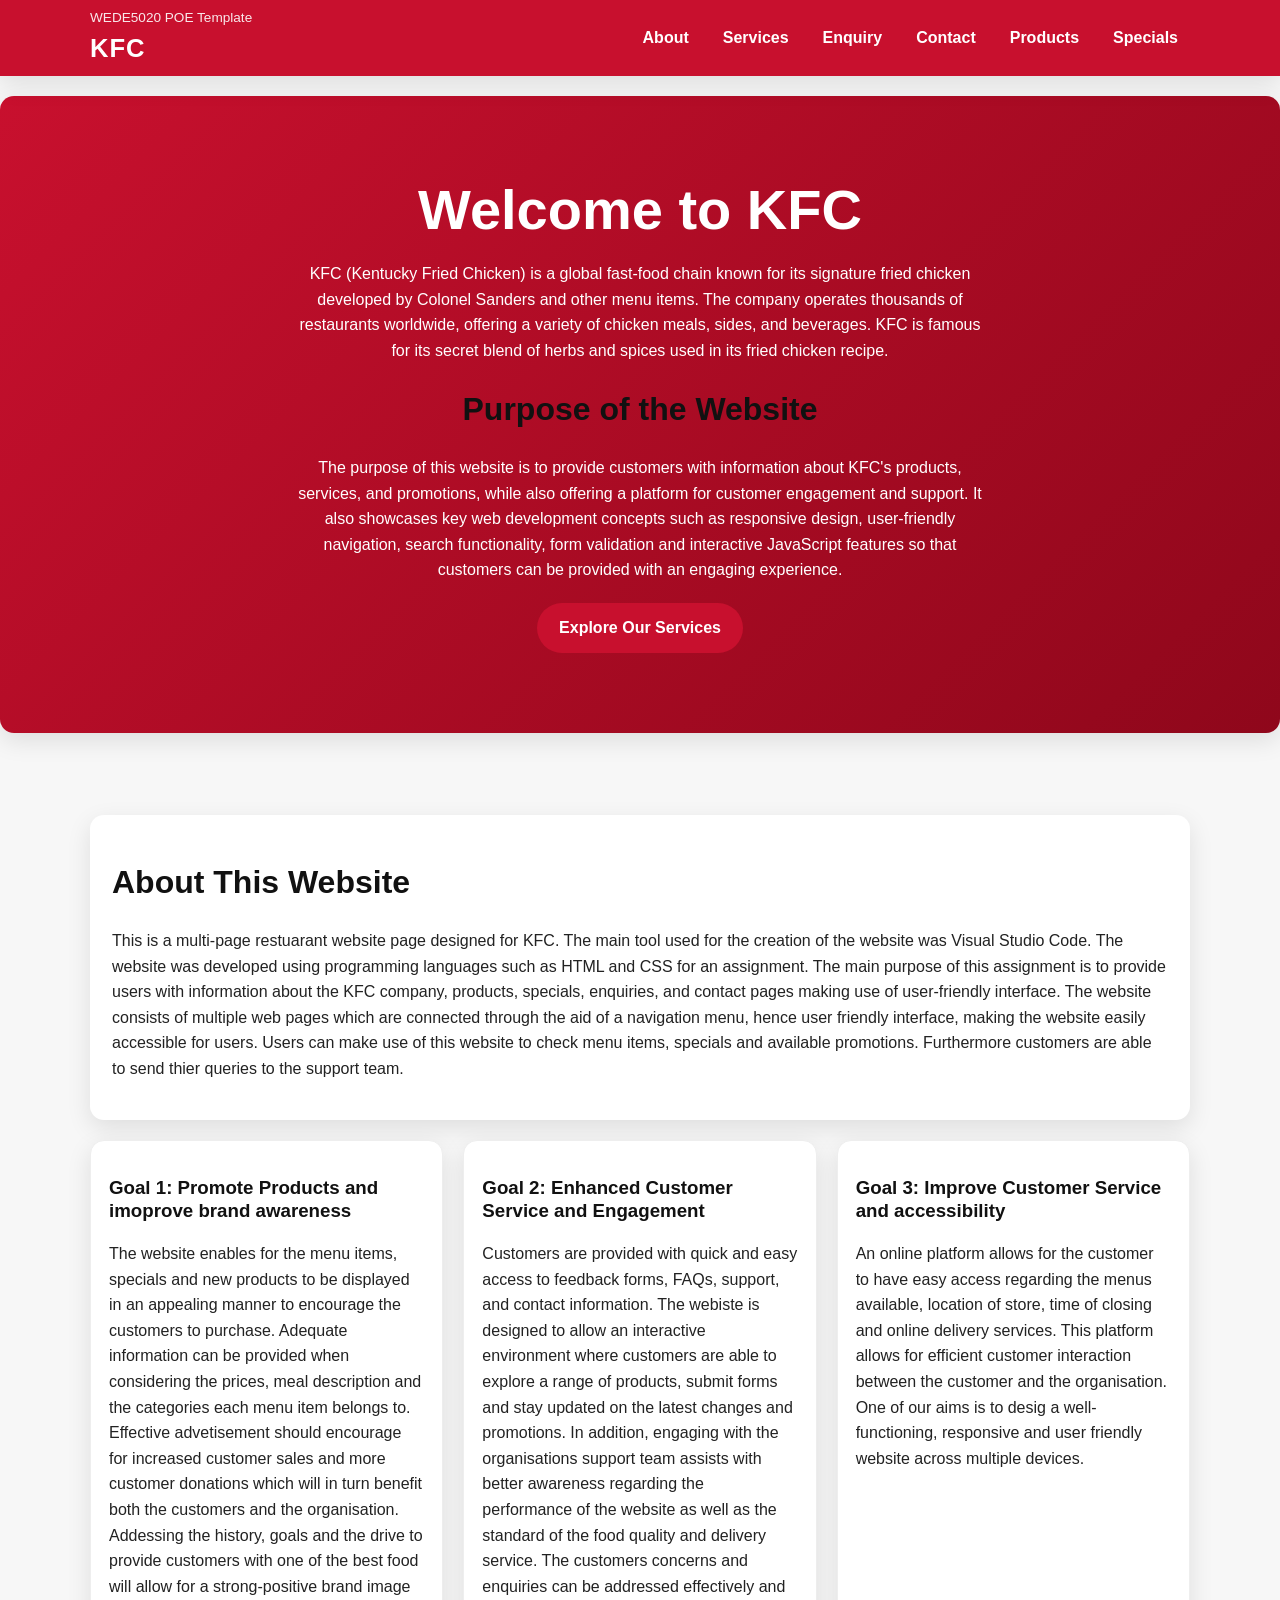
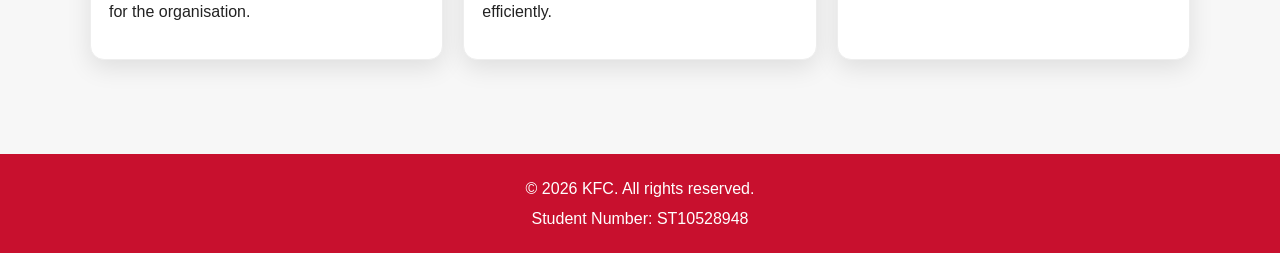
<file: index.html>
<!DOCTYPE html>
<html lang="en">
<head>
  <title>Home | WEDE5020 POE Website</title>

  <meta charset="UTF-8">
  <meta name="viewport" content="width=device-width, initial-scale=1.0">
  <meta name="description" content="TODO: Write a short page description for search engines.">
  <meta name="keywords" content="TODO, replace, with, relevant, keywords">
  <meta name="author" content="Student Name">
  <link rel="stylesheet" href="style.css">
  <script defer src="main.js"></script>
</head>
<body>
  <header class="site-header">
    <div class="container header-layout">
      <div>
        <p class="site-tag">WEDE5020 POE Template</p>
        <strong>KFC</strong>
      </div>
    <nav aria-label="Primary">
      <ul class="nav-list">
        <li><a href="about.html">About</a></li>
        <li><a href="services.html">Services</a></li>
        <li><a href="enquiry.html">Enquiry</a></li>
        <li><a href="contact.html">Contact</a></li>
        <li><a href="products.html">Products</a></li>
        <li><a href="specials.html">Specials</a></li>
      </ul>
  </nav>
    </div>
  </header>

    <section class="hero">
      <div class="container">
        <h1>Welcome to KFC</h1>
        <p>KFC (Kentucky Fried Chicken) is a global fast-food chain known for its signature fried chicken developed by Colonel Sanders and 
          other menu items. The company operates thousands of restaurants worldwide, offering a variety of chicken meals, sides, and beverages.
          KFC is famous for its secret blend of herbs and spices used in its fried chicken recipe.</p>
        <h2>Purpose of the Website</h2>
        <p>The purpose of this website is to provide customers with information about KFC's products, services, and promotions, while also offering
           a platform for customer engagement and support. It also showcases key web development concepts such as responsive design, user-friendly 
           navigation, search functionality, form validation and interactive JavaScript features so that customers can be provided with an engaging
           experience.</p>
        <a class="button" href="services.html">Explore Our Services</a>
      </div>
    </section>

    <main class="container">
      <section>
        <h2>About This Website</h2>
        <p>This is a multi-page restuarant website page designed for KFC. The main tool used for the creation of the website was Visual Studio Code. 
          The website was developed using programming languages such as HTML and CSS for an assignment. The main purpose of this
          assignment is to provide users with information about the KFC company, products, specials, enquiries, and contact pages 
          making use of user-friendly interface. The website consists of multiple web pages which are connected through the aid of a navigation menu,
          hence user friendly interface, making the website easily accessible for users. Users can make use of this website to check menu items,
          specials and available promotions. Furthermore customers are able to send thier queries to the support team.</p>
      </section>

      <section class="card-grid">
        <article class="card">
          <h3>Goal 1: Promote Products and imoprove brand awareness</h3>
          <p>The website enables for the menu items, specials and new products to be displayed in an appealing manner to encourage the customers to purchase.
            Adequate information can be provided when considering the prices, meal description and the categories each menu item belongs to.
            Effective advetisement should encourage for increased customer sales and more customer donations which will in turn benefit both the customers and the organisation.
            Addessing the history, goals and the drive to provide customers with one of the best food will allow for a strong-positive brand image for the organisation.
          </p>
        </article>
        <article class="card">
          <h3>Goal 2: Enhanced Customer Service and Engagement</h3>
          <p>Customers are provided with quick and easy access to feedback forms, FAQs, support, and contact information.
            The webiste is designed to allow an interactive environment where customers are able to explore a range of products, submit forms and stay updated on the latest changes and promotions.
            In addition, engaging with the organisations support team assists with better awareness regarding the performance of the website as well as the standard of the food quality and delivery service.
            The customers concerns and enquiries can be addressed effectively and efficiently.
          </p>
        </article>
        <article class="card">
          <h3>Goal 3: Improve Customer Service and accessibility</h3>
          <p>An online platform allows for the customer to have easy access regarding the menus available, location of store, time of closing and online delivery services.
            This platform allows for efficient customer interaction between the customer and the organisation.
            One of our aims is to desig a well-functioning, responsive and user friendly website across multiple devices.</p>
        </article>
      </section>
    </main>

  <footer class="site-footer">
    <div class="container">
      <p>&copy; 2026 KFC. All rights reserved.</p>
      <p>Student Number: ST10528948</p>
    </div>
  </footer>
</body>
</html>
</file>
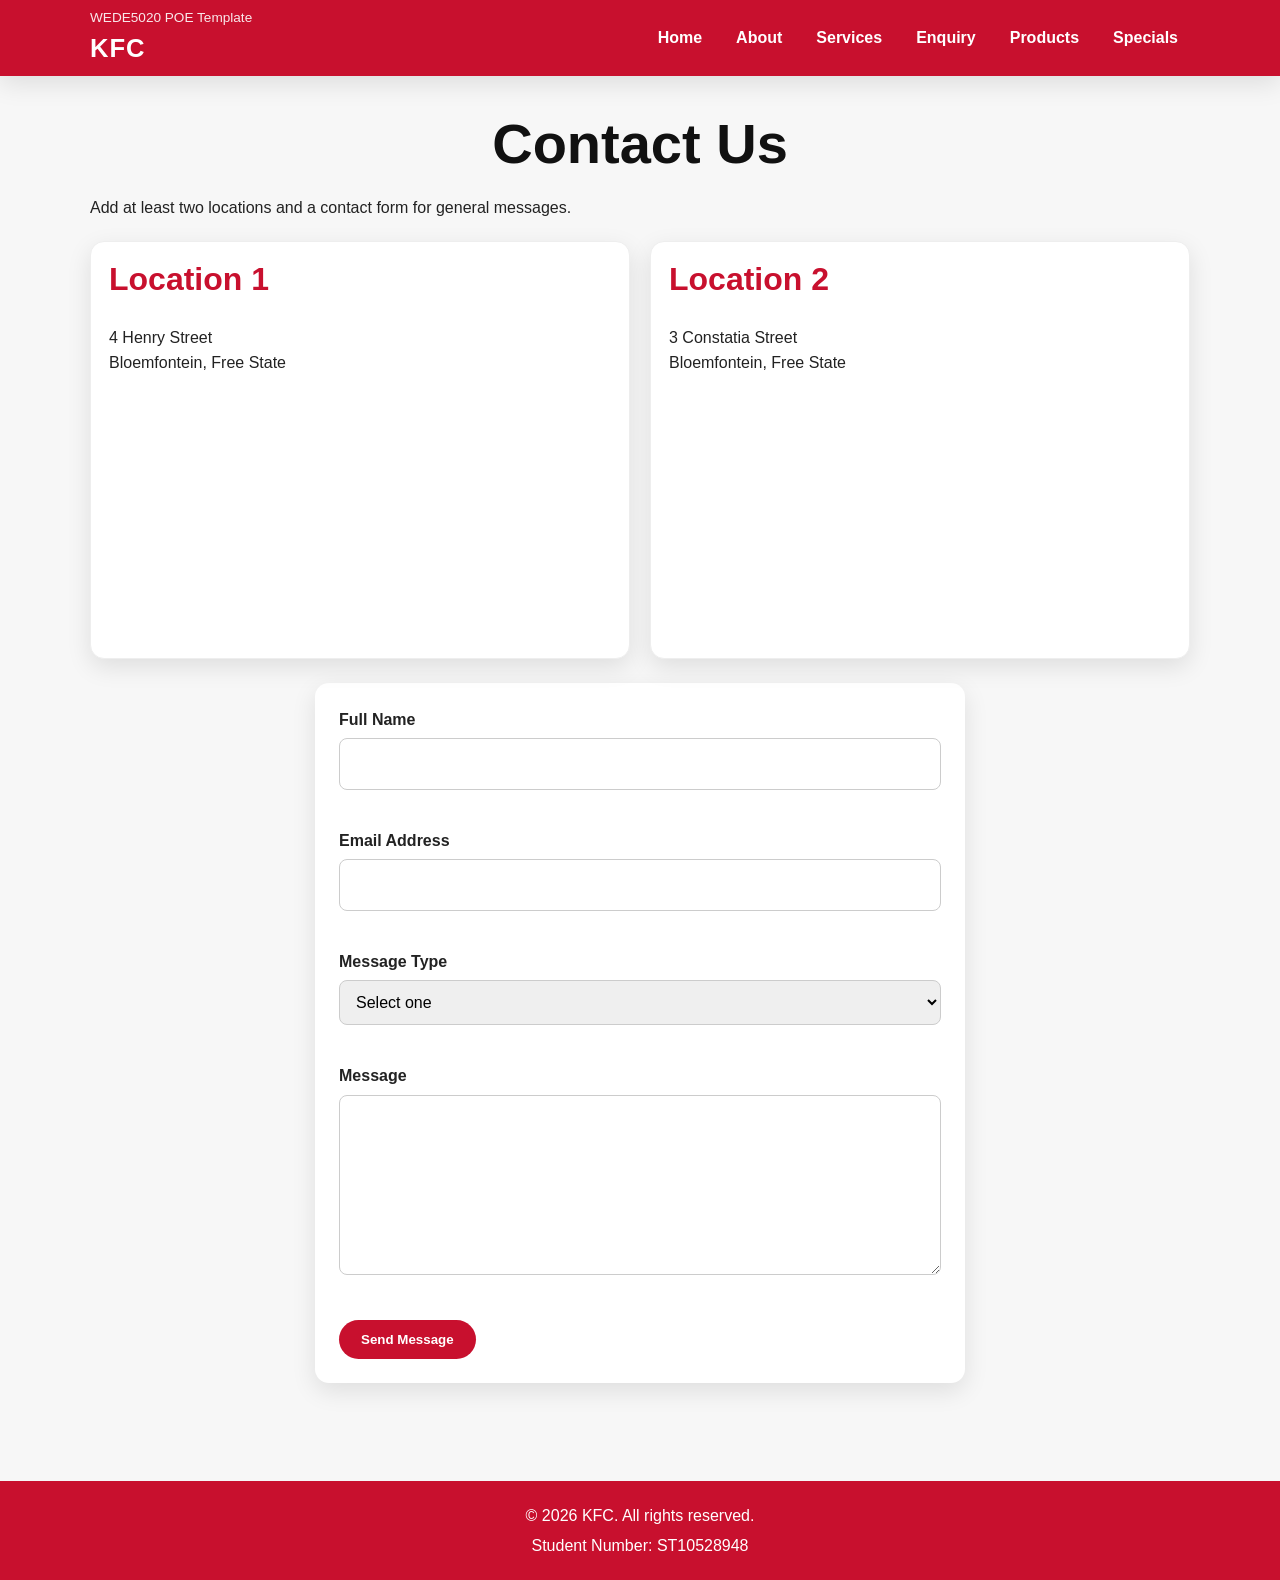
<file: contact.html>
<!DOCTYPE html>
<html lang="en">
<head>
  <title>Contact | WEDE5020 POE Website</title>

  <meta charset="UTF-8">
  <meta name="viewport" content="width=device-width, initial-scale=1.0">
  <meta name="description" content="TODO: Write a short page description for search engines.">
  <meta name="keywords" content="TODO, replace, with, relevant, keywords">
  <meta name="author" content="Student Name">
  <link rel="stylesheet" href="style.css">
  <script defer src="contact.js"></script>
</head>
<body>
  <header class="site-header">
    <div class="container header-layout">
      <div>
        <p class="site-tag">WEDE5020 POE Template</p>
        <strong>KFC</strong>
      </div>
<nav aria-label="Primary">
  <ul class="nav-list">
    <li><a href="index.html">Home</a></li>
    <li><a href="about.html">About</a></li>
    <li><a href="services.html">Services</a></li>
    <li><a href="enquiry.html">Enquiry</a></li>
    <li><a href="products.html">Products</a></li>
    <li><a href="specials.html">Specials</a></li>
  </ul>
</nav>

    </div>
  </header>

    <main class="container">
      <h1>Contact Us</h1>
      <p>Add at least two locations and a contact form for general messages.</p>

      <section class="card-grid">
        <article class="card">
          <h2>Location 1</h2>
          <p>4 Henry Street<br>Bloemfontein, Free State</p>
          <iframe title="Map location 1" src="https://www.google.com/maps?q=Bloemfontein&output=embed" loading="lazy"></iframe>
        </article>
        <article class="card">
          <h2>Location 2</h2>
          <p>3 Constatia Street<br>Bloemfontein, Free State</p>
          <iframe title="Map location 2" src="https://www.google.com/maps?q=Johannesburg&output=embed" loading="lazy"></iframe>
        </article>
      </section>

      <form id="contactForm" action="mailto:replace@example.com" method="post" enctype="text/plain" novalidate>
        <div class="form-group">
          <label for="contactName">Full Name</label>
          <input type="text" id="contactName" name="contactName" required minlength="3">
          <small class="error-message"></small>
        </div>

        <div class="form-group">
          <label for="contactEmail">Email Address</label>
          <input type="email" id="contactEmail" name="contactEmail" required>
          <small class="error-message"></small>
        </div>

        <div class="form-group">
          <label for="messageType">Message Type</label>
          <select id="messageType" name="messageType" required>
            <option value="">Select one</option>
            <option value="general">General question</option>
            <option value="support">Support</option>
            <option value="compliment">Compliment</option>
            <option value="complaint">Complaint</option>
          </select>
          <small class="error-message"></small>
        </div>

        <div class="form-group">
          <label for="message">Message</label>
          <textarea id="message" name="message" rows="6" required minlength="20"></textarea>
          <small class="error-message"></small>
        </div>

        <button type="submit" class="button">Send Message</button>
      </form>
      <section id="contactResponse" class="response-box" aria-live="polite"></section>
    </main>
    <script defer src="main.js"></script>

  <footer class="site-footer">
    <div class="container">
      <p>&copy; 2026 KFC. All rights reserved.</p>
      <p>Student Number: ST10528948</p>
    </div>
  </footer>
</body>
</html>
</file>
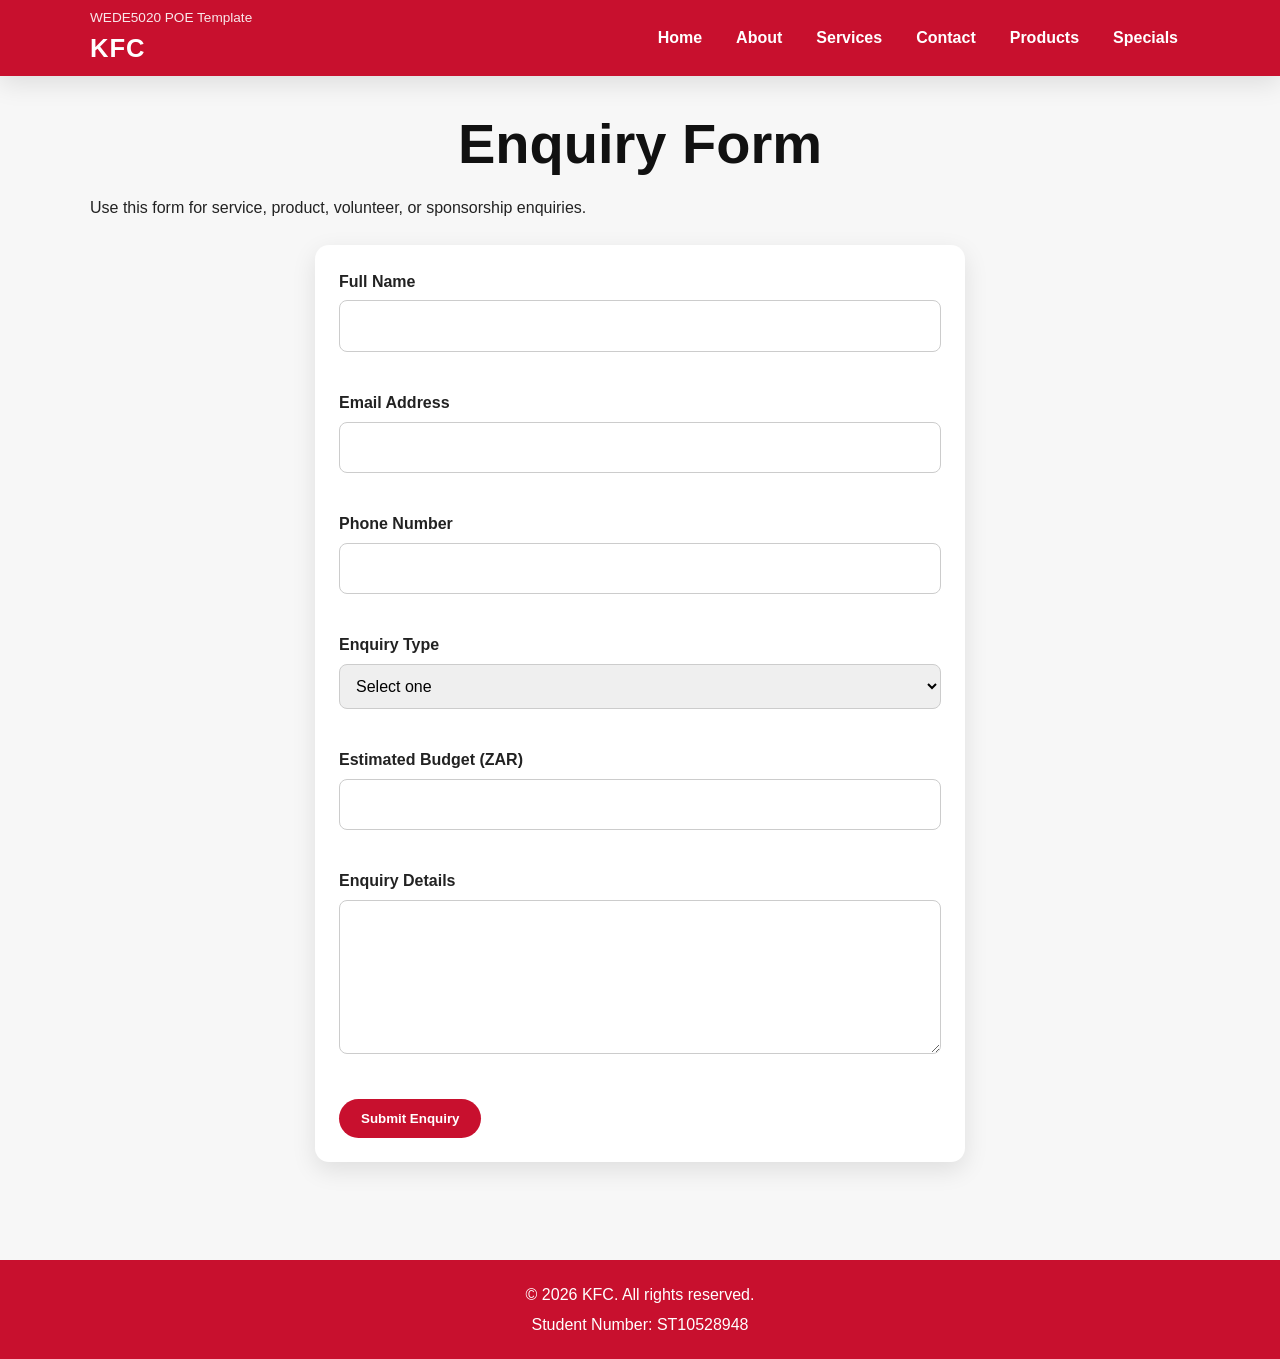
<file: enquiry.html>
<!DOCTYPE html>
<html lang="en">
<head>
  <title>Enquiry | WEDE5020 POE Website</title>

  <meta charset="UTF-8">
  <meta name="viewport" content="width=device-width, initial-scale=1.0">
  <meta name="description" content="TODO: Write a short page description for search engines.">
  <meta name="keywords" content="TODO, replace, with, relevant, keywords">
  <meta name="author" content="Lebohang">
  <link rel="stylesheet" href="style.css">
  <script defer src="enquiry.js"></script>
</head>
<body>
  <header class="site-header">
    <div class="container header-layout">
      <div>
        <p class="site-tag">WEDE5020 POE Template</p>
        <strong>KFC</strong>
      </div>
    <nav aria-label="Primary">
      <ul class="nav-list">
        <li><a href="index.html">Home</a></li>
        <li><a href="about.html">About</a></li>
        <li><a href="services.html">Services</a></li>
        <li><a href="contact.html">Contact</a></li>
        <li><a href="products.html">Products</a></li>
        <li><a href="specials.html">Specials</a></li>
      </ul>
</nav>

    </div>
  </header>

    <main class="container">
      <h1>Enquiry Form</h1>
      <p>Use this form for service, product, volunteer, or sponsorship enquiries.</p>

      <form id="enquiryForm" novalidate>
        <div class="form-group">
          <label for="fullName">Full Name</label>
          <input type="text" id="fullName" name="fullName" required minlength="3">
          <small class="error-message"></small>
        </div>

        <div class="form-group">
          <label for="email">Email Address</label>
          <input type="email" id="email" name="email" required>
          <small class="error-message"></small>
        </div>

        <div class="form-group">
          <label for="phone">Phone Number</label>
          <input type="tel" id="phone" name="phone" pattern="[0-9+ ]{10,15}" required>
          <small class="error-message"></small>
        </div>

        <div class="form-group">
          <label for="enquiryType">Enquiry Type</label>
          <select id="enquiryType" name="enquiryType" required>
            <option value="">Select one</option>
            <option value="service">Service enquiry</option>
            <option value="product">Product enquiry</option>
            <option value="volunteer">Volunteer enquiry</option>
            <option value="sponsor">Sponsor enquiry</option>
          </select>
          <small class="error-message"></small>
        </div>

        <div class="form-group">
          <label for="budget">Estimated Budget (ZAR)</label>
          <input type="number" id="budget" name="budget" min="0" step="100">
          <small class="error-message"></small>
        </div>

        <div class="form-group">
          <label for="details">Enquiry Details</label>
          <textarea id="details" name="details" rows="5" required minlength="20"></textarea>
          <small class="error-message"></small>
        </div>

        <button type="submit" class="button">Submit Enquiry</button>
      </form>

      <section id="enquiryResponse" class="response-box" aria-live="polite"></section>
    </main>
    <script defer src="main.js"></script>

  <footer class="site-footer">
    <div class="container">
      <p>&copy; 2026 KFC. All rights reserved.</p>
      <p>Student Number: ST10528948</p>
    </div>
  </footer>
</body>
</html>
</file>
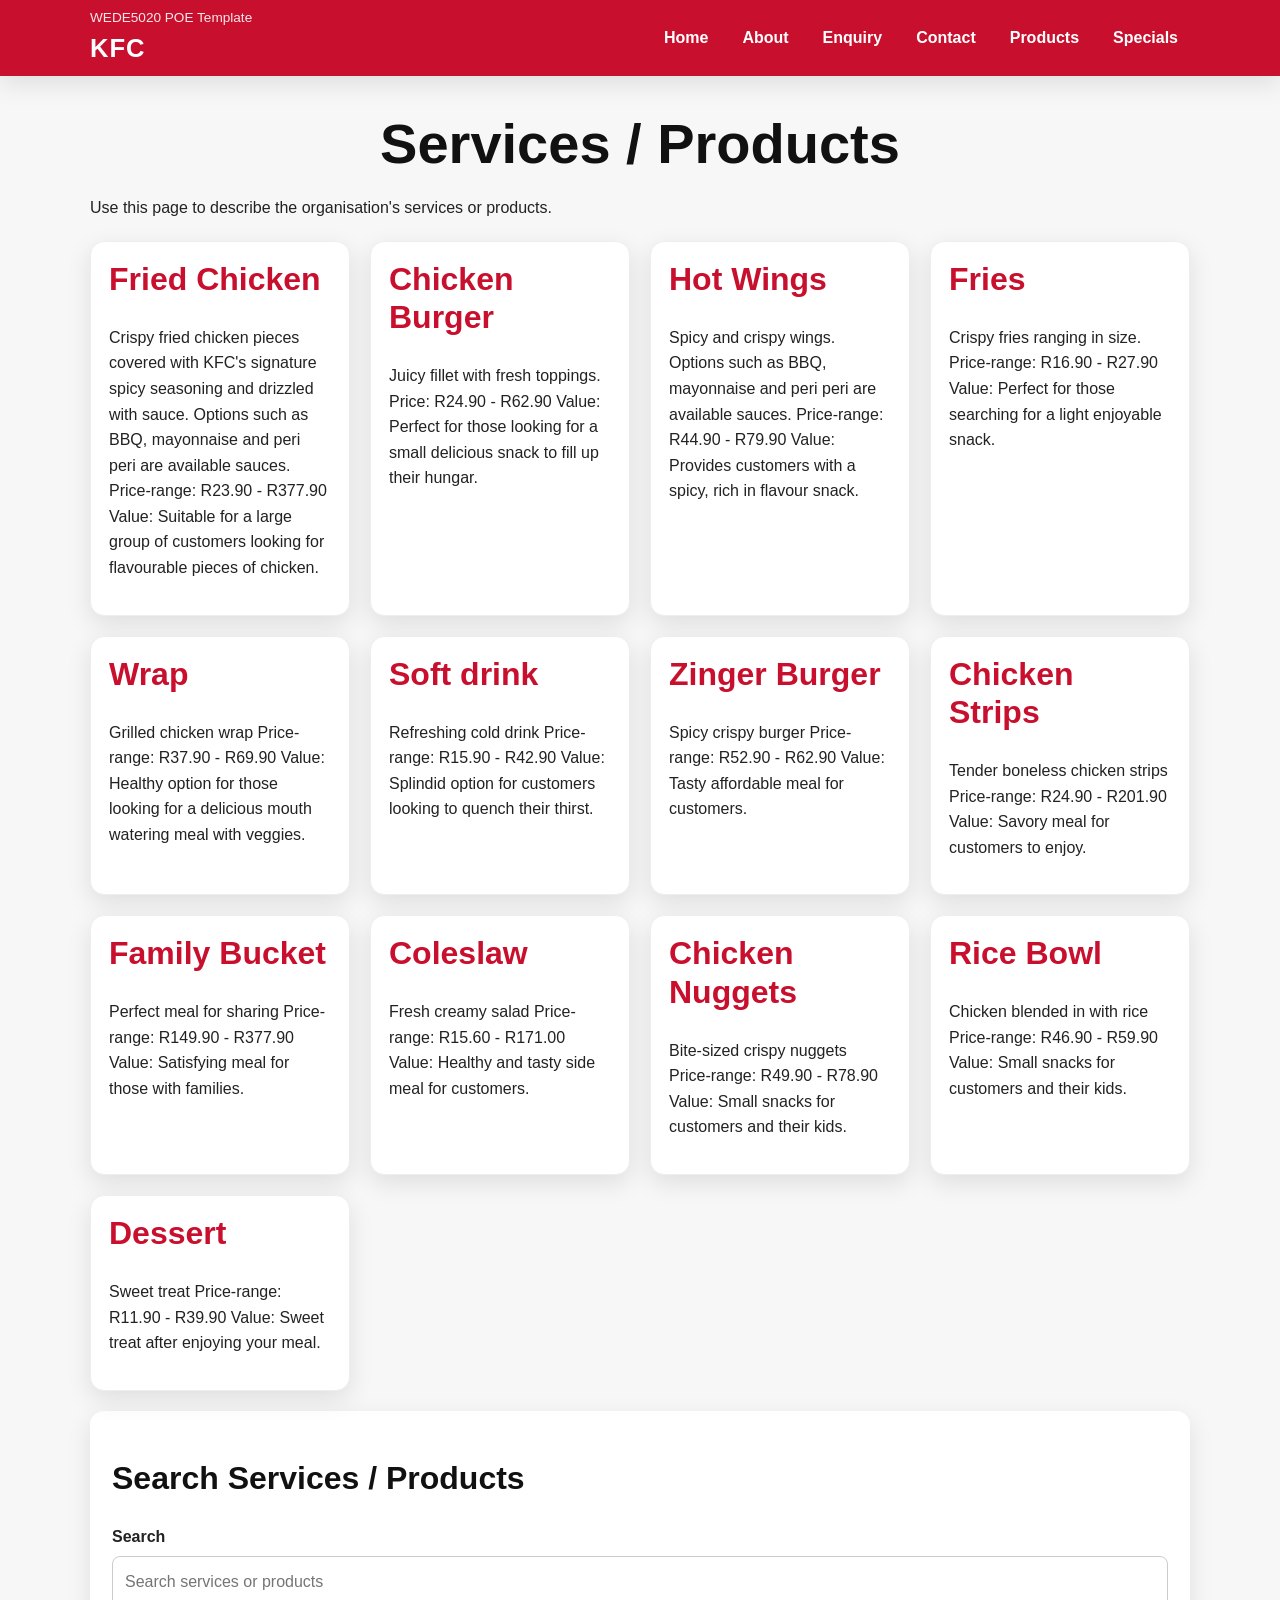
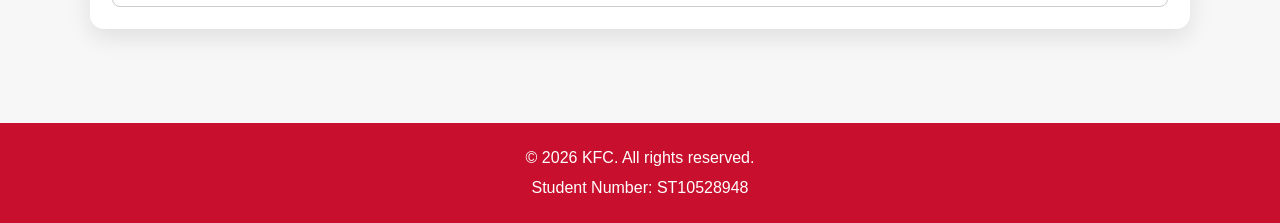
<file: services.html>
<!DOCTYPE html>
<html lang="en">
<head>
  <title>Services / Products | WEDE5020 POE Website</title>

  <meta charset="UTF-8">
  <meta name="viewport" content="width=device-width, initial-scale=1.0">
  <meta name="description" content="TODO: Write a short page description for search engines.">
  <meta name="keywords" content="TODO, replace, with, relevant, keywords">
  <meta name="author" content="Student Name">
  <link rel="stylesheet" href="style.css">
  <script defer src="main.js"></script>
</head>
<body>
  <header class="site-header">
    <div class="container header-layout">
      <div>
        <p class="site-tag">WEDE5020 POE Template</p>
        <strong>KFC</strong>
      </div>
    <nav aria-label="Primary">
      <ul class="nav-list">
        <li><a href="index.html">Home</a></li>
        <li><a href="about.html">About</a></li>
        <li><a href="enquiry.html">Enquiry</a></li>
        <li><a href="contact.html">Contact</a></li>
        <li><a href="products.html">Products</a></li>
        <li><a href="specials.html">Specials</a></li>
    </ul>
</nav>

    </div>
  </header>

    <main class="container">
      <h1>Services / Products</h1>
      <p>Use this page to describe the organisation's services or products.</p>

      <section class="card-grid">
        <article class="card searchable-item">
          <h2>Fried Chicken</h2>
          <p>Crispy fried chicken pieces covered with KFC's signature spicy seasoning and drizzled with sauce. Options such as BBQ, mayonnaise and peri peri are available sauces.
            Price-range: R23.90 - R377.90
            Value: Suitable for a large group of customers looking for flavourable pieces of chicken.
          </p>
        </article>
        <article class="card searchable-item">
          <h2>Chicken Burger</h2>
          <p>Juicy fillet with fresh toppings.
            Price: R24.90 - R62.90
            Value: Perfect for those looking for a small  delicious snack to fill up their hungar.
          </p>
        </article>
        <article class="card searchable-item">
          <h2>Hot Wings</h2>
          <p>Spicy and crispy wings. Options such as BBQ, mayonnaise and peri peri are available sauces.
            Price-range: R44.90 - R79.90
            Value: Provides customers with a spicy, rich in flavour snack.
          </p>
        </article>
        <article class="card searchable-item">
          <h2>Fries</h2>
          <p>Crispy fries ranging in size.
            Price-range: R16.90 - R27.90
            Value: Perfect for those searching for a light enjoyable snack.
          </p>
        </article>
        <article class="card searchable-item">
          <h2>Wrap</h2>
          <p>Grilled chicken wrap
            Price-range: R37.90 - R69.90
            Value: Healthy option for those looking for a delicious mouth watering meal with veggies.
          </p>
        </article>
        <article class="card searchable-item">
          <h2>Soft drink</h2>
          <p>Refreshing cold drink
            Price-range: R15.90 - R42.90
            Value: Splindid option for customers looking to quench their thirst.
          </p>
        </article>
        <article class="card searchable-item">
          <h2>Zinger Burger</h2>
          <p>Spicy crispy burger
            Price-range: R52.90 - R62.90
            Value: Tasty affordable meal for customers.
          </p>
        </article>
        <article class="card searchable-item">
          <h2>Chicken Strips</h2>
          <p>Tender boneless chicken strips
            Price-range: R24.90 - R201.90
            Value: Savory meal for customers to enjoy.
          </p>
        </article>
        <article class="card searchable-item">
          <h2>Family Bucket</h2>
          <p>Perfect meal for sharing
            Price-range: R149.90 - R377.90
            Value: Satisfying meal for those with families.
          </p>
        </article>
        <article class="card searchable-item">
          <h2>Coleslaw</h2>
          <p>Fresh creamy salad
            Price-range: R15.60 - R171.00
            Value: Healthy and tasty side meal for customers.
          </p>
        </article>
        <article class="card searchable-item">
          <h2>Chicken Nuggets</h2>
          <p>Bite-sized crispy nuggets
            Price-range: R49.90 - R78.90
            Value: Small snacks for customers and their kids.
          </p>
        </article>
        <article class="card searchable-item">
          <h2>Rice Bowl</h2>
          <p>Chicken blended in with rice
            Price-range: R46.90 - R59.90
            Value: Small snacks for customers and their kids.
          </p>
        </article>
        <article class="card searchable-item">
          <h2>Dessert</h2>
          <p>Sweet treat
            Price-range: R11.90 - R39.90
            Value: Sweet treat after enjoying your meal.
          </p>
        </article>
      </section>

      <section>
        <h2>Search Services / Products</h2>
        <label for="search">Search</label>
        <input id="search" type="search" placeholder="Search services or products">
      </section>
    </main>

  <footer class="site-footer">
    <div class="container">
      <p>&copy; 2026 KFC. All rights reserved.</p>
      <p>Student Number: ST10528948</p>
    </div>
  </footer>
</body>
</html>
</file>
<file: style.css>
:root {
  --primary: #c8102e;
  --dark: #111111;
  --light: #ffffff;
  --soft: #f7f7f7;
  --text: #222222;
  --muted: #666666;
  --radius: 14px;
  --shadow: 0 8px 24px rgba(0, 0, 0, 0.10);
}

* { box-sizing: border-box; }

html { scroll-behavior: smooth; }

body {
  margin: 0;
  font-family: Arial, Helvetica, sans-serif;
  color: var(--text);
  background: var(--soft);
  line-height: 1.6;
}

img, iframe { max-width: 100%; }
img { display: block; height: auto; object-fit: cover; width: 100%; border-radius: var(--radius); }
iframe { width: 100%; min-height: 240px; border: 0; border-radius: var(--radius); }

#CEOs, #CEOs * { box-sizing: border-box;height: 200px; width: 200px; }

.container { width: min(1100px, 92%); margin: 0 auto; }

.site-header, .site-footer {
  background: var(--primary);
  color: var(--light);
}

.site-header { position: sticky; top: 0; z-index: 10; box-shadow: var(--shadow); }
.site-footer { text-align: center; padding: 18px 0; margin-top: 40px; }
.site-footer p { margin: 4px 0; }

.header-layout {
  min-height: 76px;
  display: flex;
  align-items: center;
  justify-content: space-between;
  gap: 20px;
}

.site-tag { margin: 0; font-size: 0.85rem; opacity: 0.9; }
.site-header strong { font-size: 1.6rem; letter-spacing: 1px; }

.nav-list {
  list-style: none;
  display: flex;
  flex-wrap: wrap;
  align-items: center;
  justify-content: center;
  gap: 10px;
  margin: 0;
  padding: 0;
}

.nav-list a {
  color: var(--light);
  text-decoration: none;
  font-weight: 700;
  padding: 10px 12px;
  border-radius: 999px;
  transition: background 0.2s ease, color 0.2s ease;
}

.nav-list a:hover, .nav-list a.active { background: var(--dark); color: var(--light); }

main { padding: 34px 0; }
h1, h2, h3 { line-height: 1.2; color: var(--dark); }
h1 { text-align: center; font-size: clamp(2rem, 5vw, 3.5rem); margin: 0 0 18px; }
h2 { font-size: clamp(1.35rem, 3vw, 2rem); }
p { font-size: 1rem; }

.hero {
  background: linear-gradient(135deg, var(--primary), #8f071b);
  color: var(--light);
  text-align: center;
  padding: clamp(35px, 8vw, 80px) 20px;
  border-radius: var(--radius);
  box-shadow: var(--shadow);
  margin-bottom: 28px;
}
.hero h1, .hero p { color: var(--light); }
.hero p { max-width: 700px; margin: 0 auto 20px; }

.intro, section {
  background: var(--light);
  padding: 22px;
  margin: 20px 0;
  border-radius: var(--radius);
  box-shadow: var(--shadow);
}

.card-grid, .products {
  display: grid;
  grid-template-columns: repeat(auto-fit, minmax(230px, 1fr));
  gap: 20px;
  background: transparent;
  padding: 0;
  box-shadow: none;
}

.card, .product {
  background: var(--light);
  border-radius: var(--radius);
  overflow: hidden;
  box-shadow: var(--shadow);
  border: 1px solid #eeeeee;
}

.card-content, .card, .product { padding: 18px; }
.card img { width: 100%; height: 190px; margin: -18px -18px 15px; max-width: calc(100% + 36px); }
.card h2, .card h4 { margin-top: 0; color: var(--primary); }

.table-wrapper { overflow-x: auto; }
table { width: 100%; border-collapse: collapse; background: var(--light); margin-top: 20px; border-radius: var(--radius); overflow: hidden; box-shadow: var(--shadow); }
th, td { padding: 12px; border-bottom: 1px solid #eeeeee; text-align: left; }
th { background: var(--dark); color: var(--light); }

form { max-width: 650px; margin: 24px auto; background: var(--light); padding: 24px; border-radius: var(--radius); box-shadow: var(--shadow); }
.form-group { margin-bottom: 16px; }
label { display: block; font-weight: 700; margin-bottom: 6px; }
input, select, textarea {
  width: 100%;
  padding: 12px;
  border: 1px solid #cccccc;
  border-radius: 8px;
  font: inherit;
}
input:focus, select:focus, textarea:focus { outline: 3px solid rgba(200,16,46,0.2); border-color: var(--primary); }
.error-message { color: var(--primary); display: block; margin-top: 4px; min-height: 18px; }

.button, button[type="submit"] {
  display: inline-block;
  background: var(--primary);
  color: var(--light);
  border: 0;
  border-radius: 999px;
  padding: 12px 22px;
  font-weight: 700;
  text-decoration: none;
  cursor: pointer;
}
.button:hover, button[type="submit"]:hover { background: var(--dark); }

.response-box { display: none; border-left: 5px solid var(--primary); }
.response-box.show { display: block; }
.small-text { color: var(--muted); font-size: 0.9rem; }

.back-to-top {
  position: fixed;
  right: 18px;
  bottom: 18px;
  display: none;
  width: 42px;
  height: 42px;
  border-radius: 50%;
  background: var(--dark);
  color: var(--light);
  border: none;
  cursor: pointer;
}
.back-to-top.show { display: block; }

.hidden { display: none !important; }

@media (max-width: 760px) {
  .header-layout { flex-wrap: wrap; padding: 12px 0; }
  .menu-toggle { display: block; margin-left: auto; }
  nav { width: 100%; display: none; }
  nav.open { display: block; }
  .nav-list { flex-direction: column; align-items: stretch; }
  .nav-list a { display: block; text-align: center; background: rgba(0,0,0,0.18); }
  main { padding-top: 22px; }
  .intro, section, form { padding: 18px; }
  .card img { height: 170px; }
}
</file>
